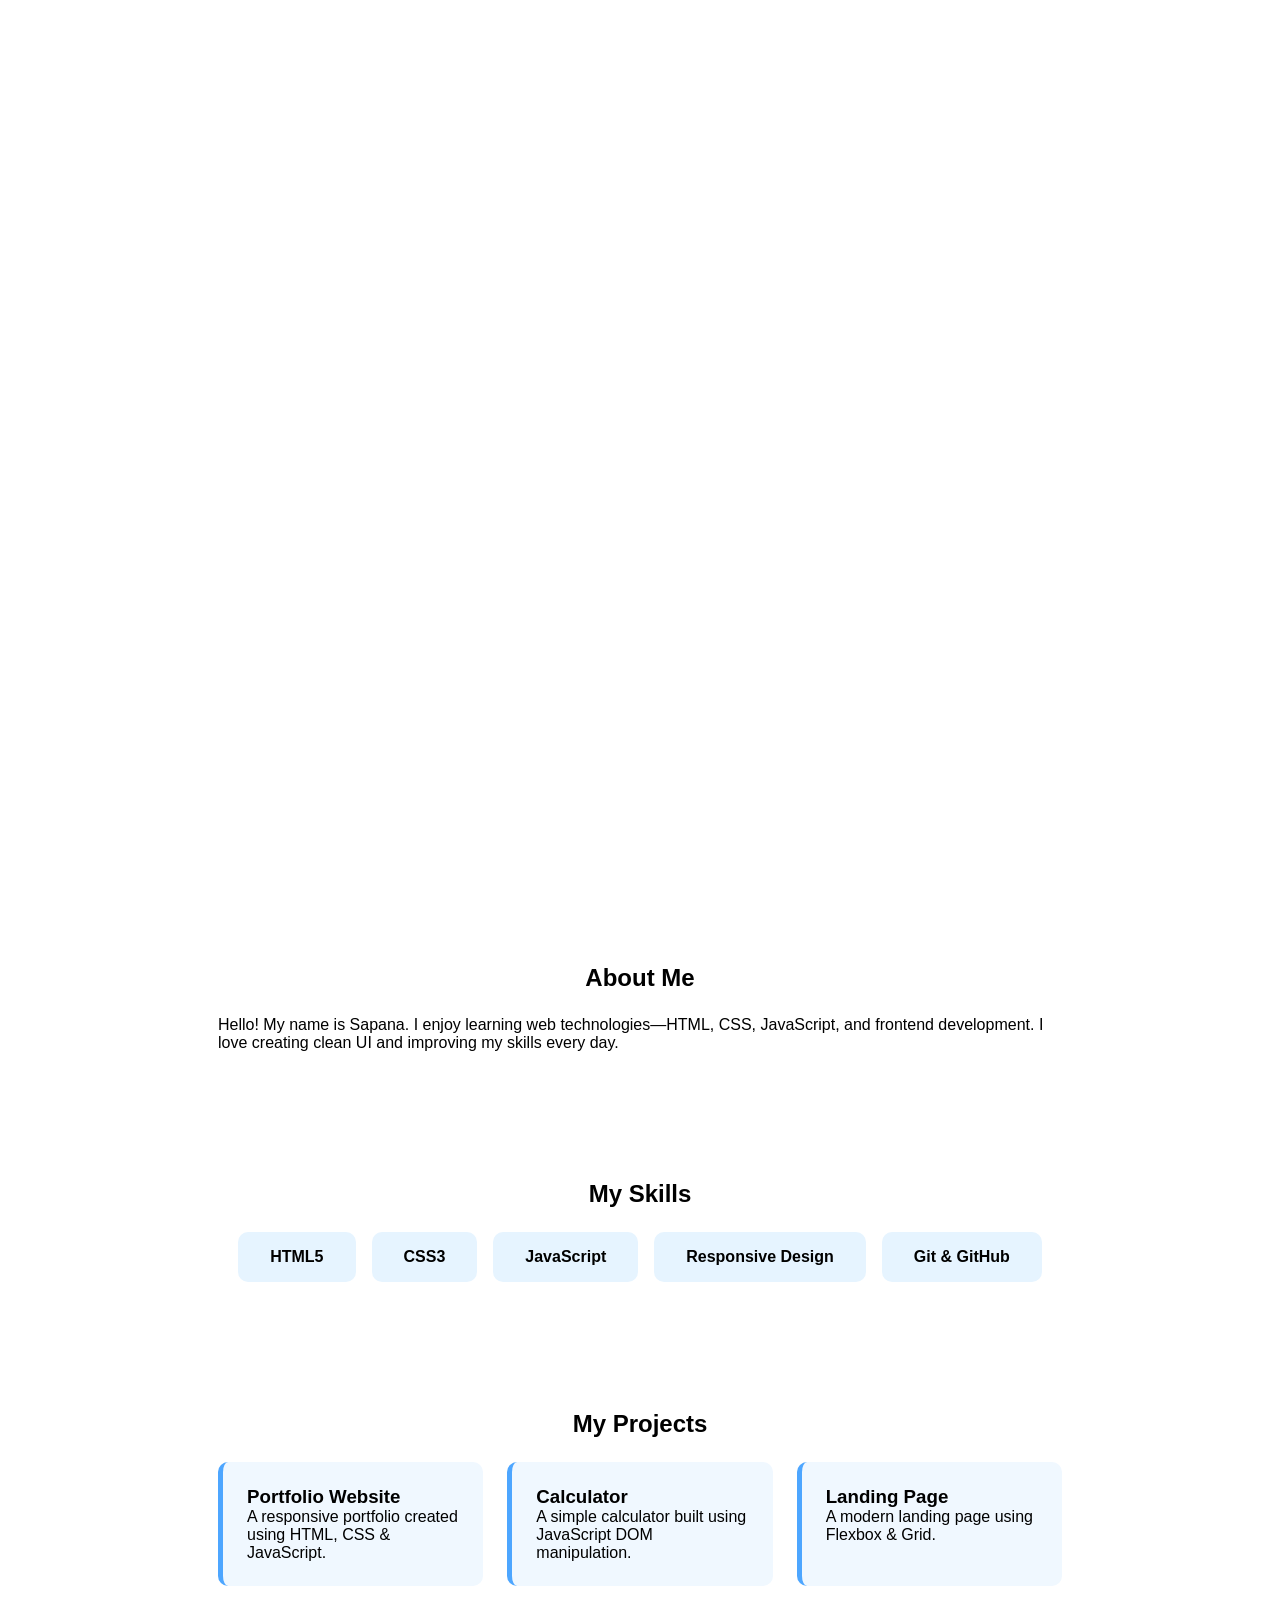
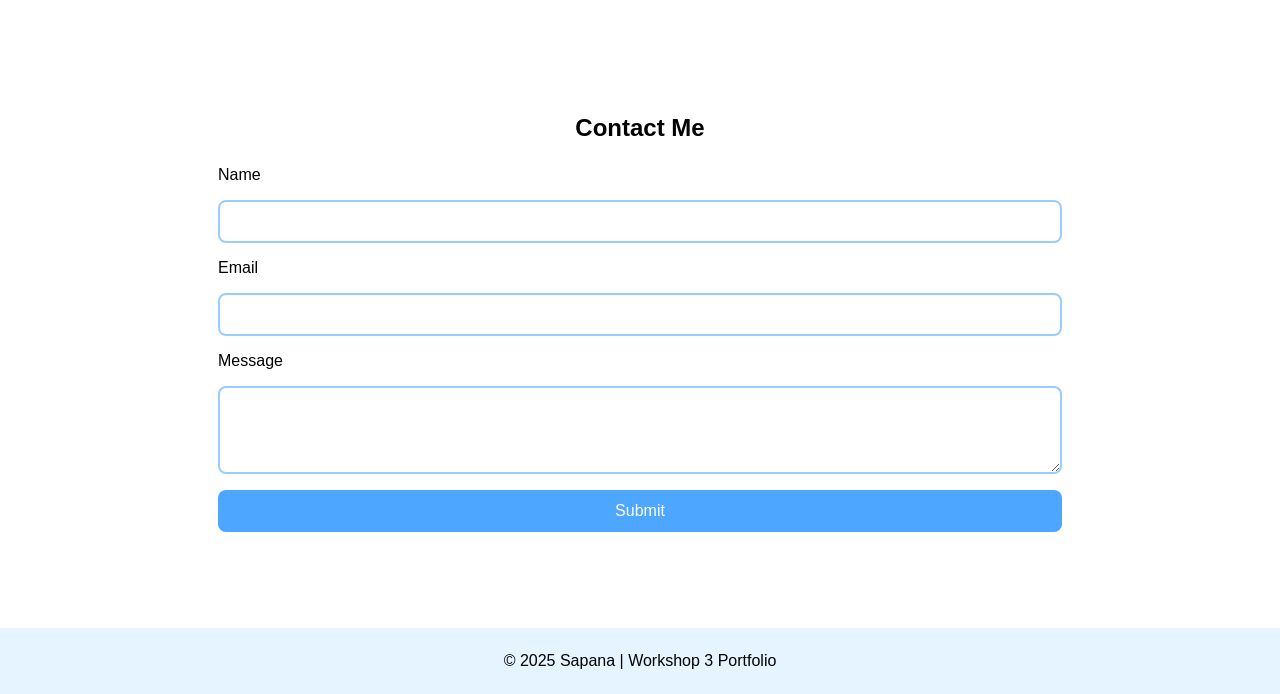
<file: week2/index.html>
<!DOCTYPE html>
<html lang="en">
<head>
    <meta charset="UTF-8">
    <meta name="viewport" content="width=device-width, initial-scale=1.0">
    <title>Workshop 3 Portfolio</title>
    <link rel="stylesheet" href="style.css">
</head>
<body>
<header id="hero">
    <video autoplay loop muted id="video-background">
        <source src="https://www.pexels.com/download/video/3578982/" type="video/mp4">
    </video>
    <nav class="navbar">
        <span class="logo">My Portfolio</span>

        <ul class="nav-links">
            <li><a href="#about">About</a></li>
            <li><a href="#skills">Skills</a></li>
            <li><a href="#projects">Projects</a></li>
            <li><a href="#contact">Contact</a></li>
        </ul>

        <button class="menu-toggle" id="menu-button" aria-expanded="false">
            ☰
        </button>
    </nav>

    <div class="hero-content">
        <h1>Sapana</h1>
        <p>Frontend Developer & UI/UX Enthusiast</p>
    </div>
</header>
<section id="about">
    <h2>About Me</h2>
    <p>
        Hello! My name is Sapana. I enjoy learning web technologies—HTML, CSS,
        JavaScript, and frontend development. I love creating clean UI and improving my
        skills every day.
    </p>
</section>

<section id="skills">
    <h2>My Skills</h2>

    <div class="skills-flex">
        <div class="skill-card">HTML5</div>
        <div class="skill-card">CSS3</div>
        <div class="skill-card">JavaScript</div>
        <div class="skill-card">Responsive Design</div>
        <div class="skill-card">Git & GitHub</div>
    </div>
</section>


<section id="projects">
    <h2>My Projects</h2>

    <div id="projects-grid">
        <div class="project-card">
            <h3>Portfolio Website</h3>
            <p>A responsive portfolio created using HTML, CSS & JavaScript.</p>
        </div>

        <div class="project-card">
            <h3>Calculator</h3>
            <p>A simple calculator built using JavaScript DOM manipulation.</p>
        </div>

        <div class="project-card">
            <h3>Landing Page</h3>
            <p>A modern landing page using Flexbox & Grid.</p>
        </div>
    </div>
</section>
<section id="contact">
    <h2>Contact Me</h2>

    <form id="contact-form">
        <label>Name</label>
        <input type="text" id="name" required>

        <label>Email</label>
        <input type="email" id="email" required>

        <label>Message</label>
        <textarea id="message" rows="4" required></textarea>

        <button type="submit">Submit</button>
    </form>

    <div id="form-message"></div>
</section>

<footer>
    © 2025 Sapana | Workshop 3 Portfolio
</footer>

<script src="script.js"></script>
</body>
</html>
</file>
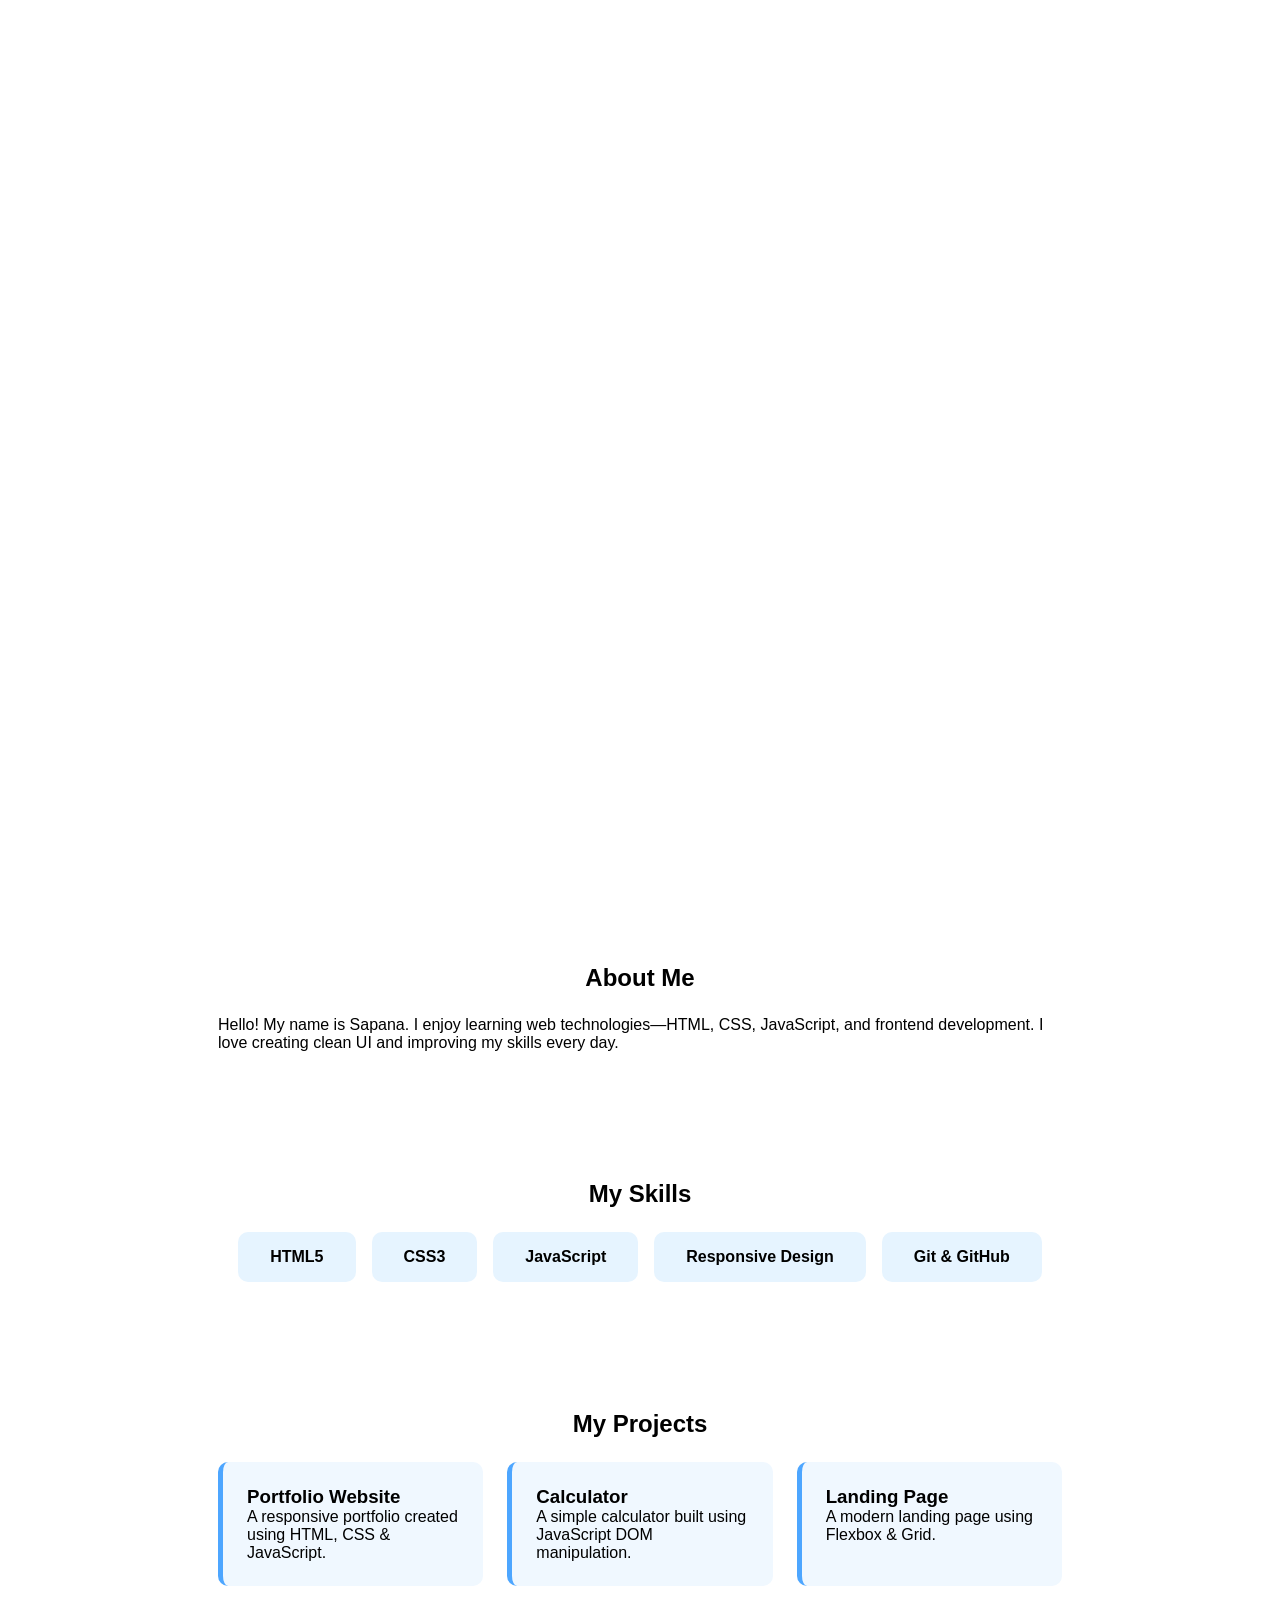
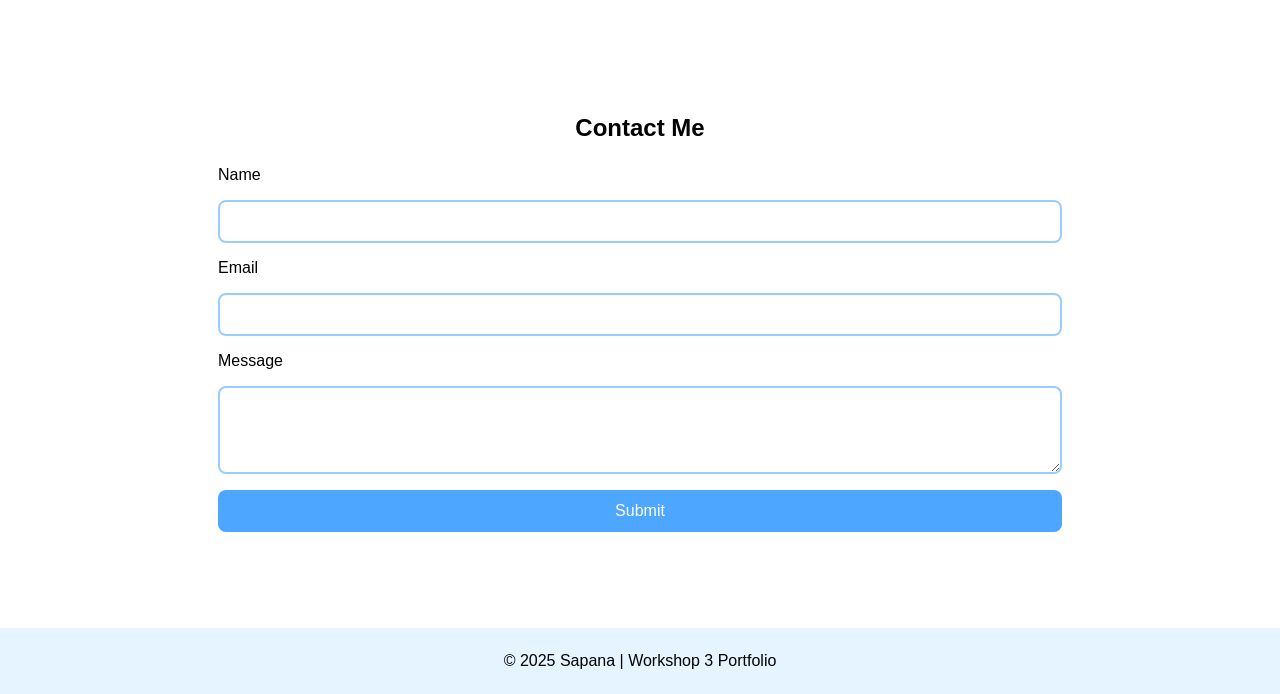
<file: workshop2/index.html>
<!DOCTYPE html>
<html lang="en">
<head>
    <meta charset="UTF-8">
    <meta name="viewport" content="width=device-width, initial-scale=1.0">
    <title>Workshop 3 Portfolio</title>
    <link rel="stylesheet" href="style.css">
</head>
<body>
<header id="hero">
    <video autoplay loop muted id="video-background">
        <source src="https://www.pexels.com/download/video/3578982/" type="video/mp4">
    </video>
    <nav class="navbar">
        <span class="logo">My Portfolio</span>

        <ul class="nav-links">
            <li><a href="#about">About</a></li>
            <li><a href="#skills">Skills</a></li>
            <li><a href="#projects">Projects</a></li>
            <li><a href="#contact">Contact</a></li>
        </ul>

        <button class="menu-toggle" id="menu-button" aria-expanded="false">
            ☰
        </button>
    </nav>

    <div class="hero-content">
        <h1>Sapana</h1>
        <p>Frontend Developer & UI/UX Enthusiast</p>
    </div>
</header>
<section id="about">
    <h2>About Me</h2>
    <p>
        Hello! My name is Sapana. I enjoy learning web technologies—HTML, CSS,
        JavaScript, and frontend development. I love creating clean UI and improving my
        skills every day.
    </p>
</section>

<section id="skills">
    <h2>My Skills</h2>

    <div class="skills-flex">
        <div class="skill-card">HTML5</div>
        <div class="skill-card">CSS3</div>
        <div class="skill-card">JavaScript</div>
        <div class="skill-card">Responsive Design</div>
        <div class="skill-card">Git & GitHub</div>
    </div>
</section>


<section id="projects">
    <h2>My Projects</h2>

    <div id="projects-grid">
        <div class="project-card">
            <h3>Portfolio Website</h3>
            <p>A responsive portfolio created using HTML, CSS & JavaScript.</p>
        </div>

        <div class="project-card">
            <h3>Calculator</h3>
            <p>A simple calculator built using JavaScript DOM manipulation.</p>
        </div>

        <div class="project-card">
            <h3>Landing Page</h3>
            <p>A modern landing page using Flexbox & Grid.</p>
        </div>
    </div>
</section>
<section id="contact">
    <h2>Contact Me</h2>

    <form id="contact-form">
        <label>Name</label>
        <input type="text" id="name" required>

        <label>Email</label>
        <input type="email" id="email" required>

        <label>Message</label>
        <textarea id="message" rows="4" required></textarea>

        <button type="submit">Submit</button>
    </form>

    <div id="form-message"></div>
</section>

<footer>
    © 2025 Sapana | Workshop 3 Portfolio
</footer>

<script src="script.js"></script>
</body>
</html>
</file>
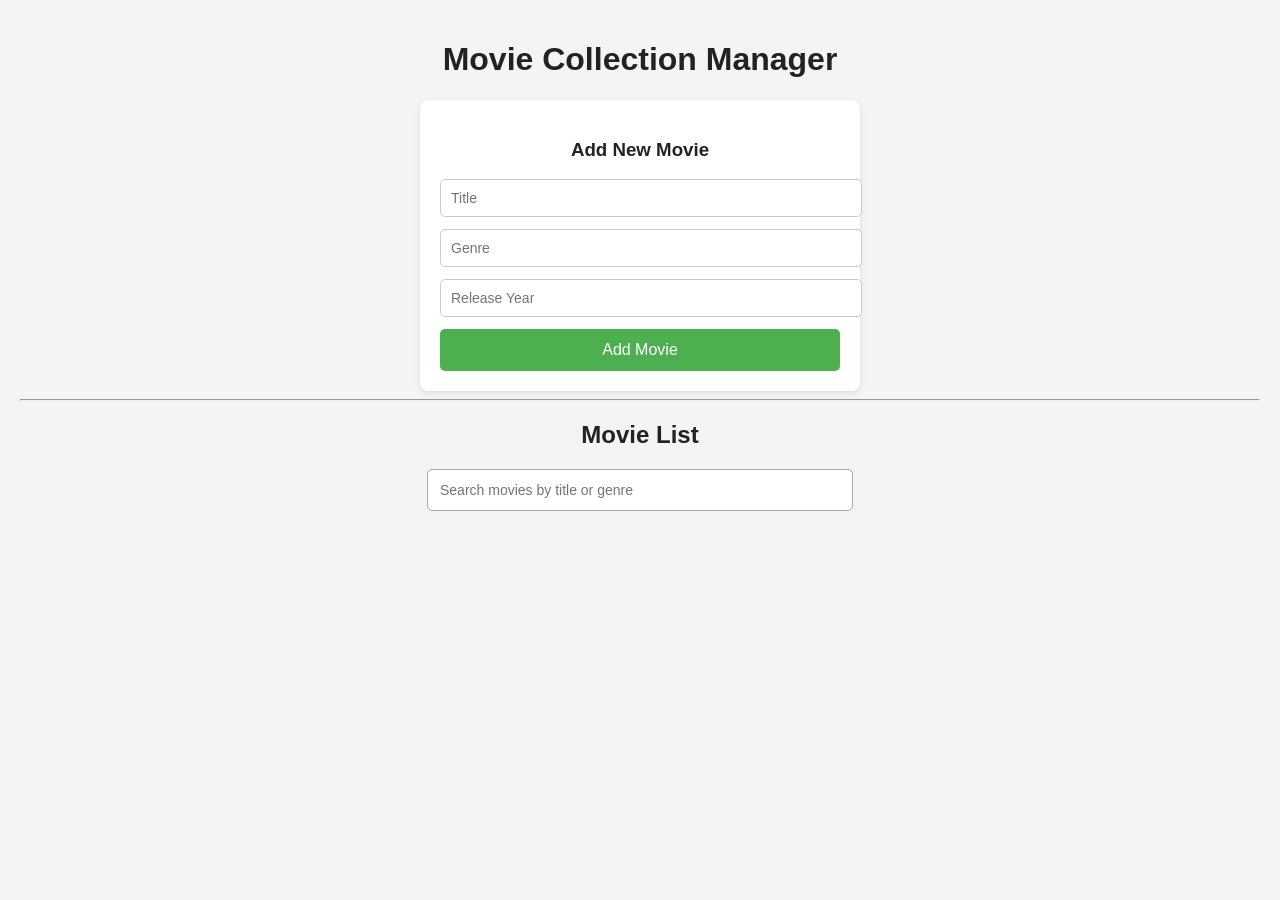
<file: workshop3/index.html>
<!DOCTYPE html>
<html lang="en">
<head>
    <meta charset="UTF-8">
    <meta name="viewport" content="width=device-width, initial-scale=1.0">
    <title>Movie Collection Manager</title>
    <link rel="stylesheet" href="style.css">
</head>

<body>

    <h1>Movie Collection Manager</h1>

    <form id="add-movie-form">
        <h3>Add New Movie</h3>
        <input type="text" id="title" placeholder="Title" required>
        <input type="text" id="genre" placeholder="Genre">
        <input type="number" id="year" placeholder="Release Year" required>
        <button type="submit">Add Movie</button>
    </form>

    <hr>

    <h2>Movie List</h2>

    <input type="text" id="search-input" placeholder="Search movies by title or genre">

    <div id="movie-list">
    </div>

    <script src="script.js"></script>

</body>
</html>
</file>
<file: week2/style.css>
* {
    margin: 0;
    padding: 0;
    box-sizing: border-box;
    font-family: Arial, sans-serif;
}
#hero {
    position: relative;
    height: 100vh;
    color: white;
    text-align: center;
}

#video-background {
    position: absolute;
    top: 0;
    left: 0;
    width: 100%;
    height: 100%;
    object-fit: cover;
    z-index: -1;
}
.navbar {
    display: flex;
    flex-direction: column;
    gap: 1rem;
    align-items: center;
    padding: 1rem;
}

.logo {
    font-size: 1.7rem;
    font-weight: bold;
}

.nav-links {
    list-style: none;
    display: none;
    flex-direction: column;
    gap: 1rem;
}
.nav-links a {
    text-decoration: none;
    color: white;
    font-weight: bold;
}
.menu-toggle {
    font-size: 2rem;
    background: transparent;
    border: none;
    color: white;
}
.hero-content {
    margin-top: 30vh;
}

.hero-content h1 {
    font-size: 2.5rem;
}
section {
    padding: 3rem 1.5rem;
    background: white;
    max-width: 900px;
    margin: auto;
}

h2 {
    text-align: center;
    margin-bottom: 1.5rem;
}
.skills-flex {
    display: flex;
    flex-wrap: wrap;
    gap: 1rem;
    justify-content: center;
}

.skill-card {
    padding: 1rem 2rem;
    background: #e6f4ff;
    border-radius: 10px;
    font-weight: bold;
}
#projects-grid {
    display: grid;
    grid-template-columns: 1fr;
    gap: 1.5rem;
}

.project-card {
    background: #f0f8ff;
    padding: 1.5rem;
    border-radius: 10px;
    border-left: 5px solid #4da6ff;
}

/* CONTACT FORM */
#contact-form {
    display: flex;
    flex-direction: column;
    gap: 1rem;
}

input, textarea {
    padding: 12px;
    border: 2px solid #99ccff;
    border-radius: 8px;
}

button {
    padding: 12px;
    background: #4da6ff;
    color: white;
    border: none;
    font-size: 1rem;
    border-radius: 8px;
    cursor: pointer;
}
footer {
    text-align: center;
    padding: 1.5rem;
    background: #e6f4ff;
    margin-top: 2rem;
}
@media screen and (min-width: 768px) {
    .navbar {
        flex-direction: row;
        justify-content: space-between;
    }

    .nav-links {
        display: flex !important;
        flex-direction: row;
        gap: 2rem;
    }
    .menu-toggle {
        display: none;
    }
    .hero-content h1 {
        font-size: 3rem;
    }

    section {
        padding: 4rem 10%;
    }
    #projects-grid {
        grid-template-columns: repeat(2, 1fr);
    }
}
@media screen and (min-width: 1024px) {

    .hero-content h1 {
        font-size: 3.5rem;
    }

    .hero-content p {
        font-size: 1.3rem;
    }
    section {
        max-width: 1100px;
    }
    #projects-grid {
        grid-template-columns: repeat(3, 1fr);
    }
}
</file>
<file: workshop2/style.css>
* {
    margin: 0;
    padding: 0;
    box-sizing: border-box;
    font-family: Arial, sans-serif;
}
#hero {
    position: relative;
    height: 100vh;
    color: white;
    text-align: center;
}

#video-background {
    position: absolute;
    top: 0;
    left: 0;
    width: 100%;
    height: 100%;
    object-fit: cover;
    z-index: -1;
}
.navbar {
    display: flex;
    flex-direction: column;
    gap: 1rem;
    align-items: center;
    padding: 1rem;
}

.logo {
    font-size: 1.7rem;
    font-weight: bold;
}

.nav-links {
    list-style: none;
    display: none;
    flex-direction: column;
    gap: 1rem;
}
.nav-links a {
    text-decoration: none;
    color: white;
    font-weight: bold;
}
.menu-toggle {
    font-size: 2rem;
    background: transparent;
    border: none;
    color: white;
}
.hero-content {
    margin-top: 30vh;
}

.hero-content h1 {
    font-size: 2.5rem;
}
section {
    padding: 3rem 1.5rem;
    background: white;
    max-width: 900px;
    margin: auto;
}

h2 {
    text-align: center;
    margin-bottom: 1.5rem;
}
.skills-flex {
    display: flex;
    flex-wrap: wrap;
    gap: 1rem;
    justify-content: center;
}

.skill-card {
    padding: 1rem 2rem;
    background: #e6f4ff;
    border-radius: 10px;
    font-weight: bold;
}
#projects-grid {
    display: grid;
    grid-template-columns: 1fr;
    gap: 1.5rem;
}

.project-card {
    background: #f0f8ff;
    padding: 1.5rem;
    border-radius: 10px;
    border-left: 5px solid #4da6ff;
}

/* CONTACT FORM */
#contact-form {
    display: flex;
    flex-direction: column;
    gap: 1rem;
}

input, textarea {
    padding: 12px;
    border: 2px solid #99ccff;
    border-radius: 8px;
}

button {
    padding: 12px;
    background: #4da6ff;
    color: white;
    border: none;
    font-size: 1rem;
    border-radius: 8px;
    cursor: pointer;
}
footer {
    text-align: center;
    padding: 1.5rem;
    background: #e6f4ff;
    margin-top: 2rem;
}
@media screen and (min-width: 768px) {
    .navbar {
        flex-direction: row;
        justify-content: space-between;
    }

    .nav-links {
        display: flex !important;
        flex-direction: row;
        gap: 2rem;
    }
    .menu-toggle {
        display: none;
    }
    .hero-content h1 {
        font-size: 3rem;
    }

    section {
        padding: 4rem 10%;
    }
    #projects-grid {
        grid-template-columns: repeat(2, 1fr);
    }
}
@media screen and (min-width: 1024px) {

    .hero-content h1 {
        font-size: 3.5rem;
    }

    .hero-content p {
        font-size: 1.3rem;
    }
    section {
        max-width: 1100px;
    }
    #projects-grid {
        grid-template-columns: repeat(3, 1fr);
    }
}
</file>
<file: workshop3/style.css>
/* General Page Style */
body {
    font-family: Arial, sans-serif;
    margin: 0;
    padding: 20px;
    background: #f4f4f4;
    color: #333;
}

/* Heading */
h1, h2, h3 {
    text-align: center;
    color: #222;
}

/* Form container */
form {
    max-width: 400px;
    margin: 0 auto;
    background: white;
    padding: 20px;
    border-radius: 8px;
    box-shadow: 0px 2px 6px rgba(0, 0, 0, 0.1);
}

form input {
    width: 100%;
    padding: 10px;
    margin-bottom: 12px;
    border: 1px solid #ccc;
    border-radius: 5px;
    font-size: 14px;
}

form button {
    width: 100%;
    padding: 12px;
    border: none;
    background: #4CAF50;
    color: white;
    font-size: 16px;
    border-radius: 5px;
    cursor: pointer;
}

form button:hover {
    background: #45a049;
}

/* Search box */
#search-input {
    width: 90%;
    max-width: 400px;
    display: block;
    margin: 10px auto 20px;
    padding: 12px;
    font-size: 14px;
    border-radius: 5px;
    border: 1px solid #aaa;
}

/* Movie List */
#movie-list {
    max-width: 600px;
    margin: 0 auto;
}

.movie-item {
    background: #ffffff;
    padding: 15px;
    margin-bottom: 12px;
    border-radius: 8px;
    box-shadow: 0px 2px 5px rgba(0,0,0,0.1);
    display: flex;
    justify-content: space-between;
    align-items: center;
}

.movie-item p {
    margin: 0;
    font-size: 16px;
}

/* BUTTON CONTAINER */
.actions {
    display: flex;
    gap: 10px;
}

/* EDIT BUTTON */
.edit-btn {
    background: #ff9800;
    color: white;
    padding: 8px 12px;
    border: none;
    border-radius: 5px;
    cursor: pointer;
}

.edit-btn:hover {
    background: #e68900;
}

/* DELETE BUTTON */
.delete-btn {
    background: #f44336;
    color: white;
    padding: 8px 12px;
    border: none;
    border-radius: 5px;
    cursor: pointer;
}

.delete-btn:hover {
    background: #d32f2f;
}

/* Responsive */
@media (max-width: 600px) {
    .movie-item {
        flex-direction: column;
        align-items: flex-start;
    }

    .actions {
        margin-top: 10px;
        width: 100%;
        justify-content: flex-start;
    }
}
</file>
